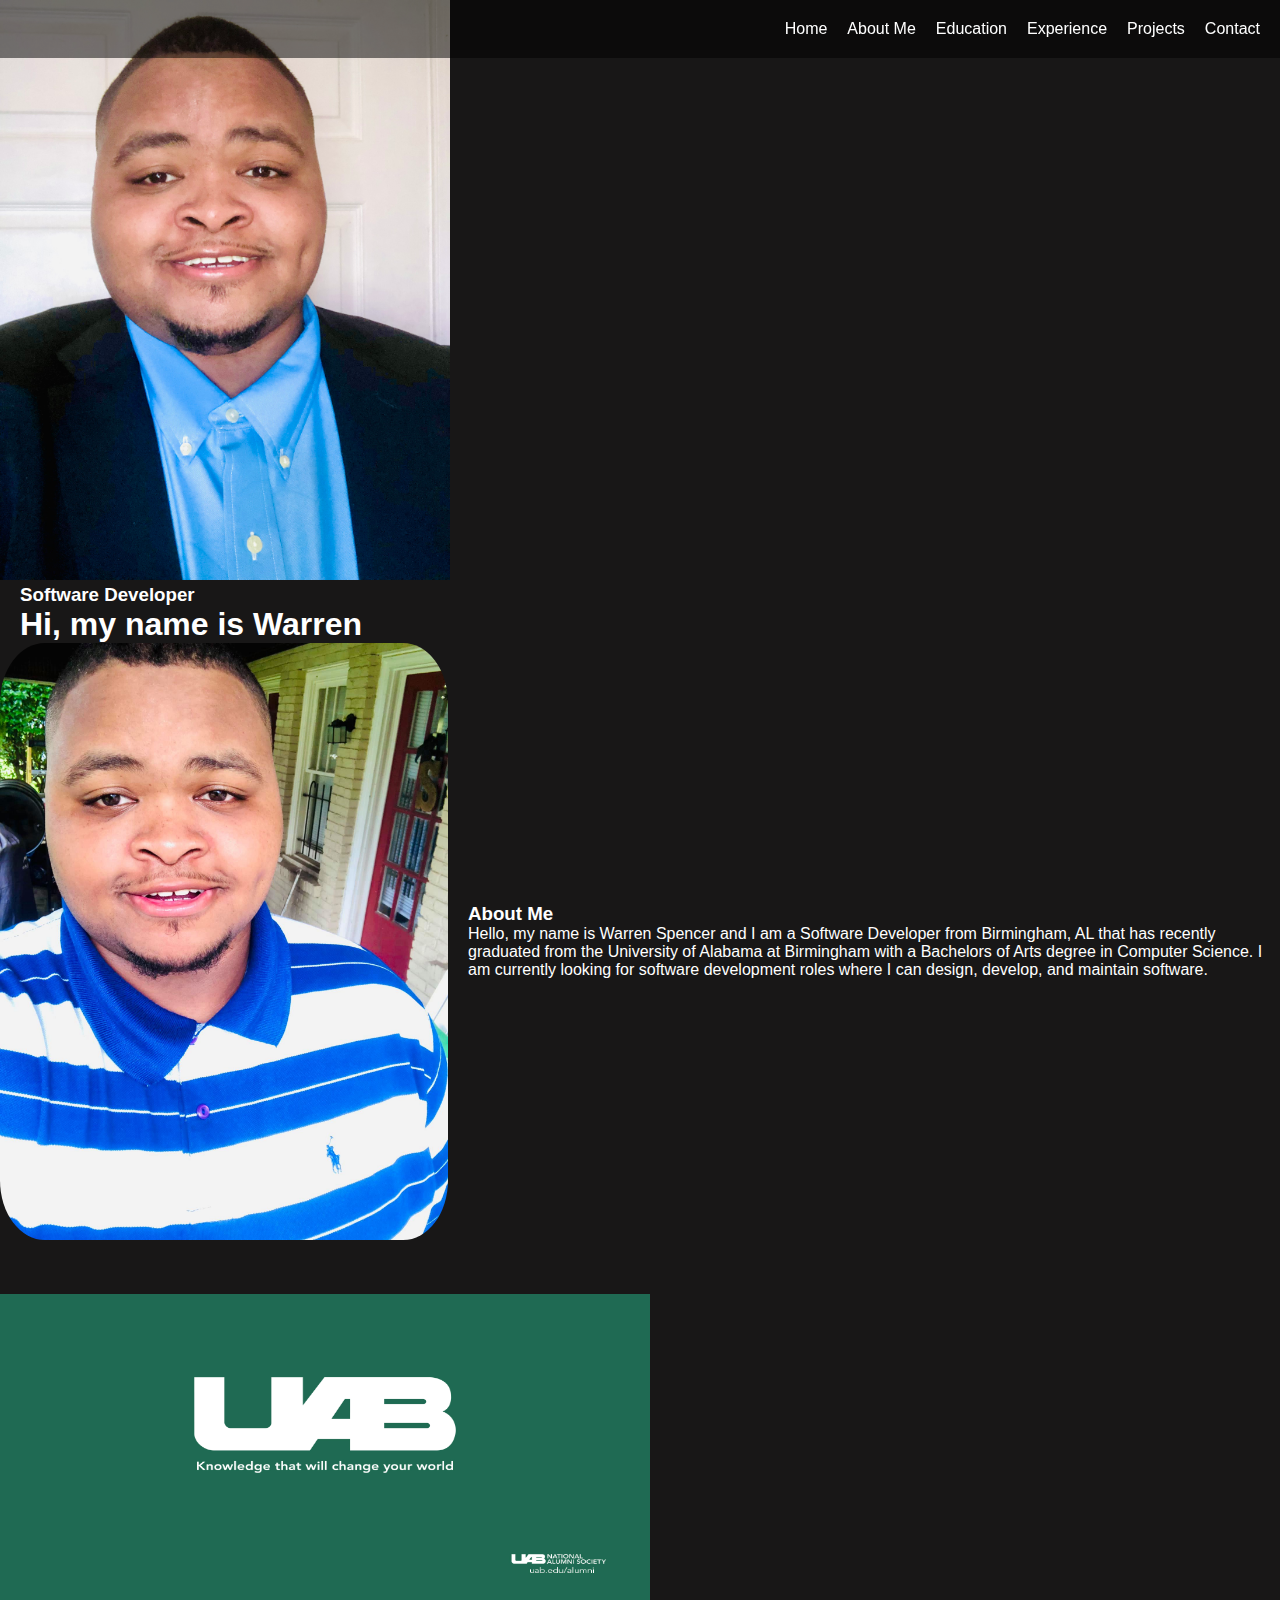
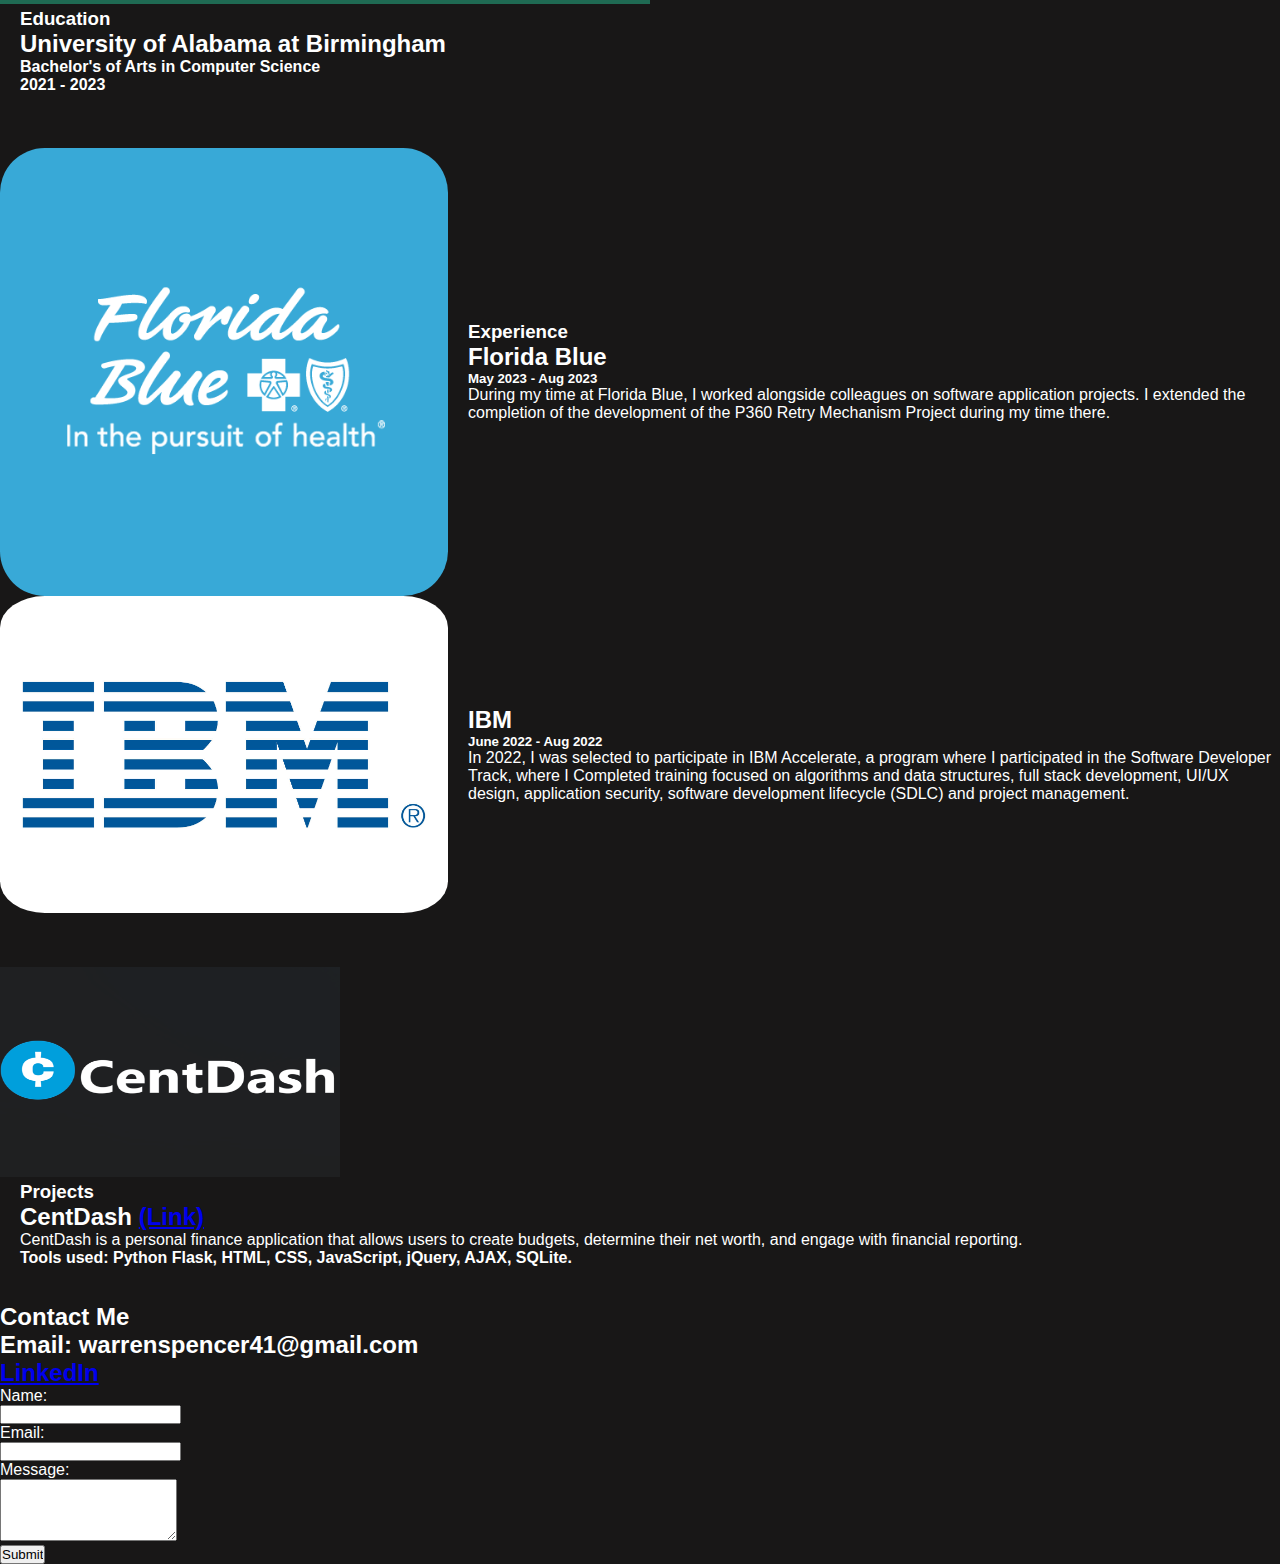
<file: index.html>
<!DOCTYPE html>
<html>
<head>
    <meta charset="utf-8">
    <meta http-equiv="X-UA-Compatible" content="IE=edge">
    <meta name="viewport" content="width=device-width, initial-scale=1">
    <title>Warren's Portfolio</title>
    <link rel="stylesheet" href="index.css">
</head>
<body>
    <header class="header" role="topnav" id="top">
        <div class="row">
            <nav class="nav" role="nav">
                <ul class="nav_links">
                    <li class="nav_link">
                        <a href="#home">Home</a>
                    </li>
                    <li class="nav_link">
                        <a href="#about">About Me</a>
                    </li>
                    <li class="nav_link">
                        <a href="#education">Education</a>
                    </li>
                    <li class="nav_link">
                        <a href="#experience">Experience</a>
                    </li>
                    <li class="nav_link">
                        <a href="#projects">Projects</a>
                    </li>
                    <li class="nav_link">
                        <a href="#contact">Contact</a>
                    </li>
                </ul>
            </nav>
        </div>
    </header>
    <div class="wrapper" id="home">
        <img src="images/Warren Spencer.jpg" alt="" width="450" height="580">
        <div class="text">
            <h3>Software Developer</h3>
            <h1>Hi, my name is Warren</h1>
        </div>
    </div>

    <div class="about" id="about">
        <div class="content">
            <img src="images/WarrenS.jpg" alt="" width="450" height="580">
            <div class="text">
                <h3>About Me</h3>
                <p>Hello, my name is Warren Spencer and I am a Software Developer from Birmingham, AL that has recently graduated from the University of Alabama at Birmingham with
                a Bachelors of Arts degree in Computer Science. I am currently looking for software development roles where I can design,
                develop, and maintain software.
                </p>
            </div>
        </div>
    </div>
    <br>
    <br>
    <br>
    <div class="education" id="education">
        <div class="content2">
            <img src="images/Uab-Logos.jpeg" alt="" width="650" height="310">
            <div class="text">
                <h3>Education</h3>
                <h2>University of Alabama at Birmingham</h2>
                <h4>Bachelor's of Arts in Computer Science</h4>
                <h4>2021 - 2023</h4>
            </div>
        </div>
    </div>
    <br>
    <br>
    <br>
    <div class="experience" id="experience">
        <article class="experience-entry">
            <div class="content">
                <img src="images/Florida-Blue.png" alt="Florida Blue Logo" width="200" height="205">
                <div class="text">
                    <h3>Experience</h3>
                    <h2>Florida Blue</h2>
                    <h5>May 2023 - Aug 2023</h5>
                    <p>During my time at Florida Blue, I worked alongside colleagues on software application projects. I extended 
                        the completion of the development of the P360 Retry Mechanism Project during my time there.
                    </p>
                </div>
            </div>
        </article>
        <article class="experience-entry">
            <div class="content">
                <img src="images/IBM_logo_in.jpg" alt="IBM Logo" width="205" height="205">
                <div class="text">
                    <h2>IBM</h2>
                    <h5>June 2022 - Aug 2022</h5>
                    <p>In 2022, I was selected to participate in IBM Accelerate, a program where I participated in the Software Developer Track, where
                        I Completed training focused on algorithms and data structures, full stack development, UI/UX design, application security, 
                        software development lifecycle (SDLC) and project management.
                    </p>
                </div>
            </div>
        </article>
    </div>
    <br>
    <br>
    <br>
    <div class="projects" id="projects">
        <div class="content4">
            <img src="images/CentDash Logo Background.png" alt="" width="340" height="210">
            <div class="text">
                <h3>Projects</h3>
                <h2>CentDash <a href="https://github.com/Warrenn205/CentDash" class="cent">(Link)</a></h2>
                <p>CentDash is a personal finance application that allows users to create budgets,
                    determine their net worth, and engage with financial reporting.
                    <br>
                    <h4>Tools used: Python Flask, HTML, CSS, JavaScript, jQuery, AJAX, SQLite.</h4>
                </p>
            </div>
        </div>
        <br>
        <br>
        <div class="contact" id="contact">
            <h2>Contact Me</h2>
            <h2>Email: warrenspencer41@gmail.com</h2>
            <h2><a href="https://www.linkedin.com/in/warrendavidspencer/">LinkedIn</a></h2>
            <form action="#" method="post">
                <label for="name">Name:</label><br>
                <input type="text" id="name" name="name" required><br>
                <label for="email">Email:</label><br>
                <input type="email" id="email" name="email" required><br>
                <label for="message">Message:</label><br>
                <textarea id="message" name="message" rows="4" required></textarea><br>
                <input type="submit" value="Submit">
            </form>
        </div>
    
</body>
</html>
</file>
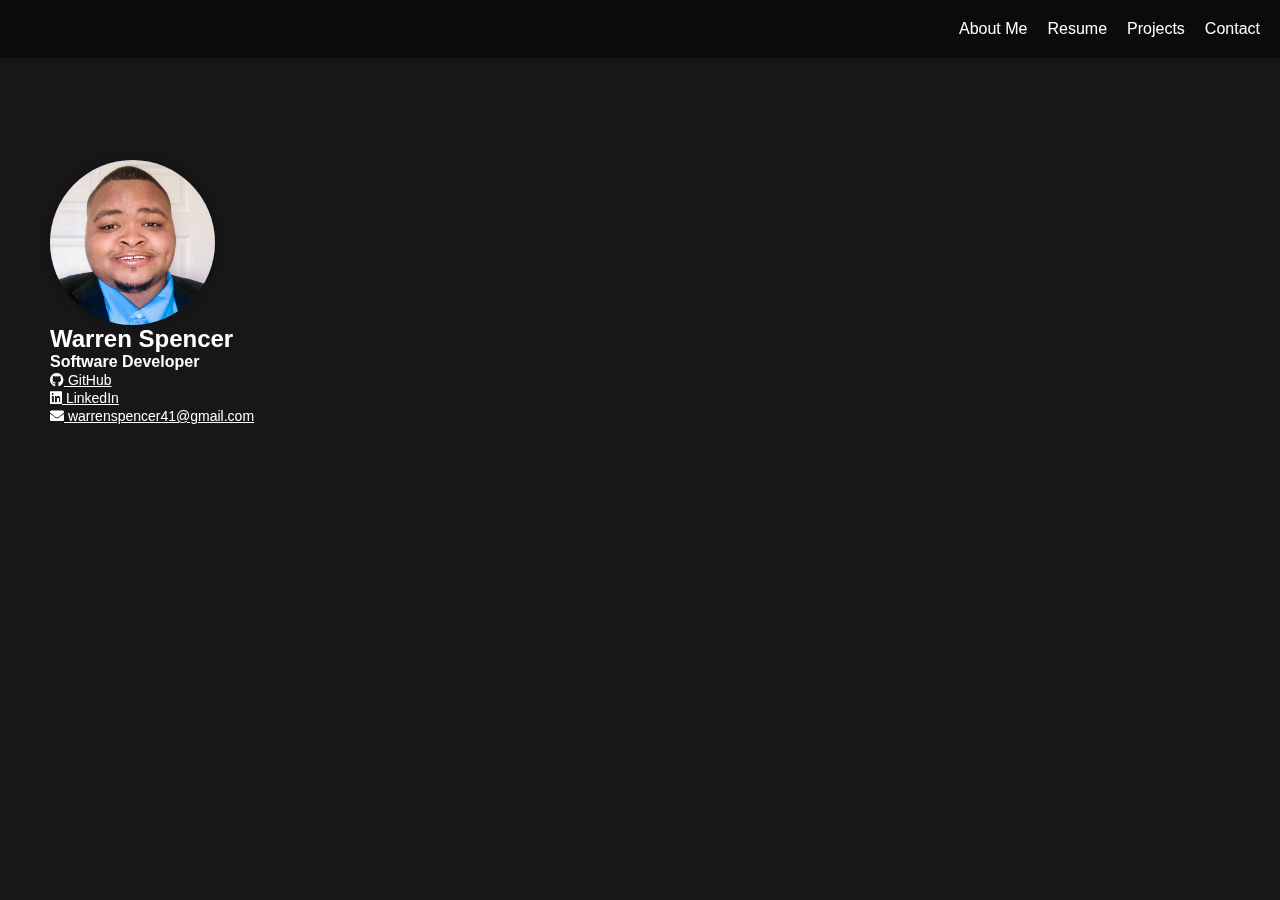
<file: contact.html>
<!DOCTYPE html>
<html>
<head>
    <meta charset="utf-8">
    <meta http-equiv="X-UA-Compatible" content="IE=edge">
    <meta name="viewport" content="width=device-width, initial-scale=1">
    <title>Warren's Portfolio</title>
    <link rel="stylesheet" href="index.css">
    <link rel="stylesheet" href="https://cdnjs.cloudflare.com/ajax/libs/font-awesome/5.15.4/css/all.min.css">
</head>
<body>
    <header class="header" role="topnav" id="top">
        <div class="row">
            <nav class="nav" role="nav">
                <ul class="nav_links">
                    <li class="nav_link">
                        <a href="index.html">About Me</a>
                    </li>
                    <li class="nav_link">
                        <a href="resume.html">Resume</a>
                    </li>
                    <li class="nav_link">
                        <a href="projects.html">Projects</a>
                    </li>
                    <li class="nav_link">
                        <a href="contact.html">Contact</a>
                    </li>
                </ul>
            </nav>
        </div>
    </header>

    
    <div class="side-pane">
        <div class="zoom-container">
        <img src="images\GitHub.png" alt="Profile Picture">
        </div>
        <h2>Warren Spencer</h2>
        <h4>Software Developer</h4>
        <ul class="profile_links">
            <li><a href="https://github.com/Warrenn205" target="_blank" class="github-icon"><i class="fab fa-github"></i> GitHub</a></li>
            <li><a href="https://www.linkedin.com/in/warrendavidspencer/" target="_blank" class="github-icon"><i class="fab fa-linkedin"></i> LinkedIn</a></li>
            <li><a href="mailto:your-warrenspencer41@gmail.com" target="_blank" class="github-icon"><i class="fas fa-envelope"></i> warrenspencer41@gmail.com</a></li>
        </ul>
    </div>

    <main>
        <section id="about" class="content-section">
            <div class="content">
                
                </div>
        </section>
    </main>
</body>
</html>
</file>
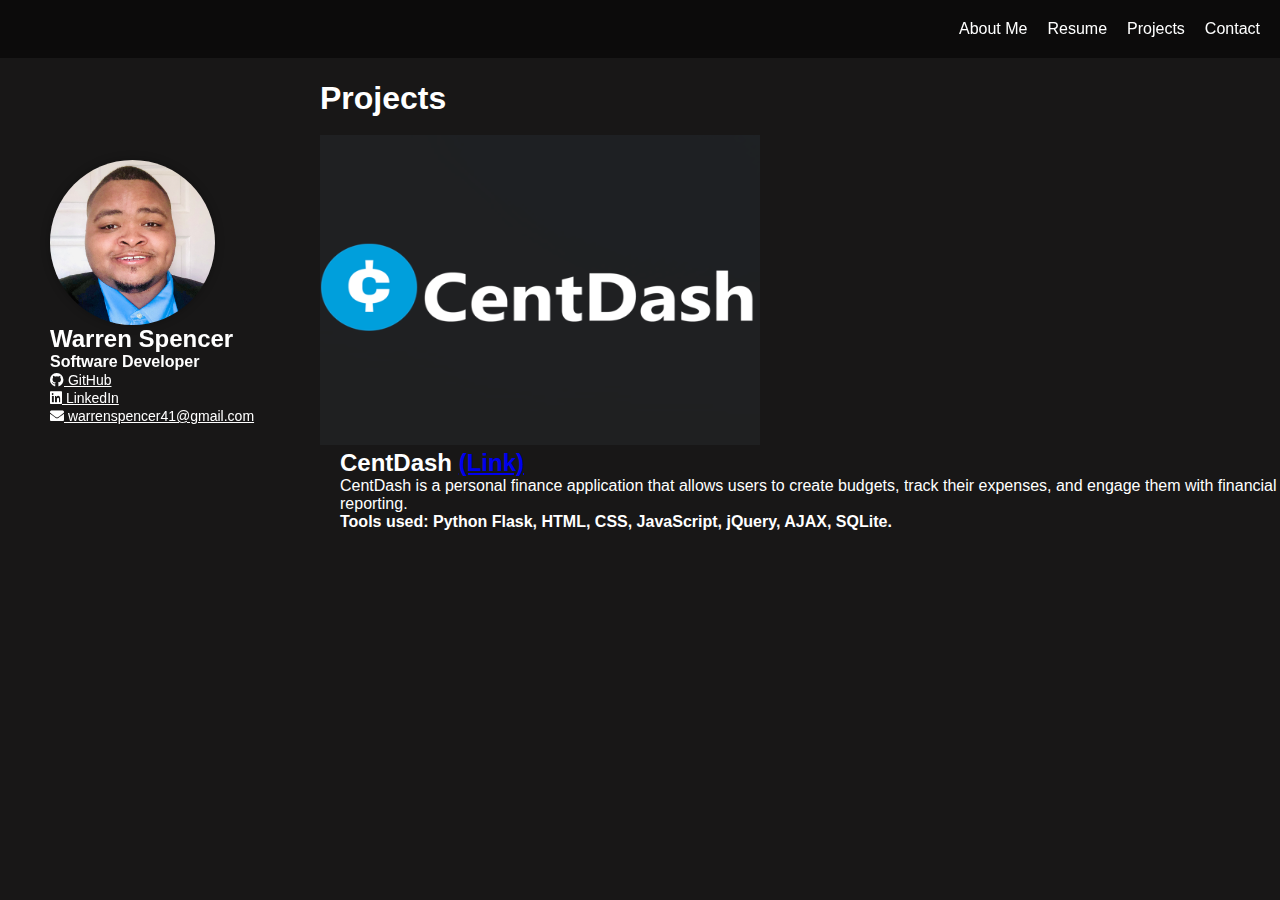
<file: projects.html>
<!DOCTYPE html>
<html>
<head>
    <meta charset="utf-8">
    <meta http-equiv="X-UA-Compatible" content="IE=edge">
    <meta name="viewport" content="width=device-width, initial-scale=1">
    <title>Warren's Portfolio</title>
    <link rel="stylesheet" href="index.css">
    <link rel="stylesheet" href="https://cdnjs.cloudflare.com/ajax/libs/font-awesome/5.15.4/css/all.min.css">
</head>
<body>
    <header class="header" role="topnav" id="top">
        <div class="row">
            <nav class="nav" role="nav">
                <ul class="nav_links">
                    <li class="nav_link">
                        <a href="index.html">About Me</a>
                    </li>
                    <li class="nav_link">
                        <a href="resume.html">Resume</a>
                    </li>
                    <li class="nav_link">
                        <a href="projects.html">Projects</a>
                    </li>
                    <li class="nav_link">
                        <a href="contact.html">Contact</a>
                    </li>
                </ul>
            </nav>
        </div>
    </header>

    
    <div class="side-pane">
        <div class="zoom-container">
        <img src="images\GitHub.png" alt="Profile Picture">
        </div>
        <h2>Warren Spencer</h2>
        <h4>Software Developer</h4>
        <ul class="profile_links">
            <li><a href="https://github.com/Warrenn205" target="_blank" class="github-icon"><i class="fab fa-github"></i> GitHub</a></li>
            <li><a href="https://www.linkedin.com/in/warrendavidspencer/" target="_blank" class="github-icon"><i class="fab fa-linkedin"></i> LinkedIn</a></li>
            <li><a href="mailto:your-warrenspencer41@gmail.com" target="_blank" class="github-icon"><i class="fas fa-envelope"></i> warrenspencer41@gmail.com</a></li>
        </ul>
    </div>

    <main>
        <section id="projects" class="content-section">
            <div class="content3">
                <h1>Projects</h1>
                <br>
                <img src="images/CentDash Logo Background.png" alt="" width="440" height="310">
                <div class="text">
                <h2>CentDash <a href="https://github.com/Warrenn205/CentDash" class="cent">(Link)</a></h2>
                <p>CentDash is a personal finance application that allows users to create budgets,
                    track their expenses, and engage them with financial reporting.
                    <br>
                    <h4>Tools used: Python Flask, HTML, CSS, JavaScript, jQuery, AJAX, SQLite.</h4>
                </p>
            </div>
                </div>
        </section>
    </main>
</body>
</html>
</file>
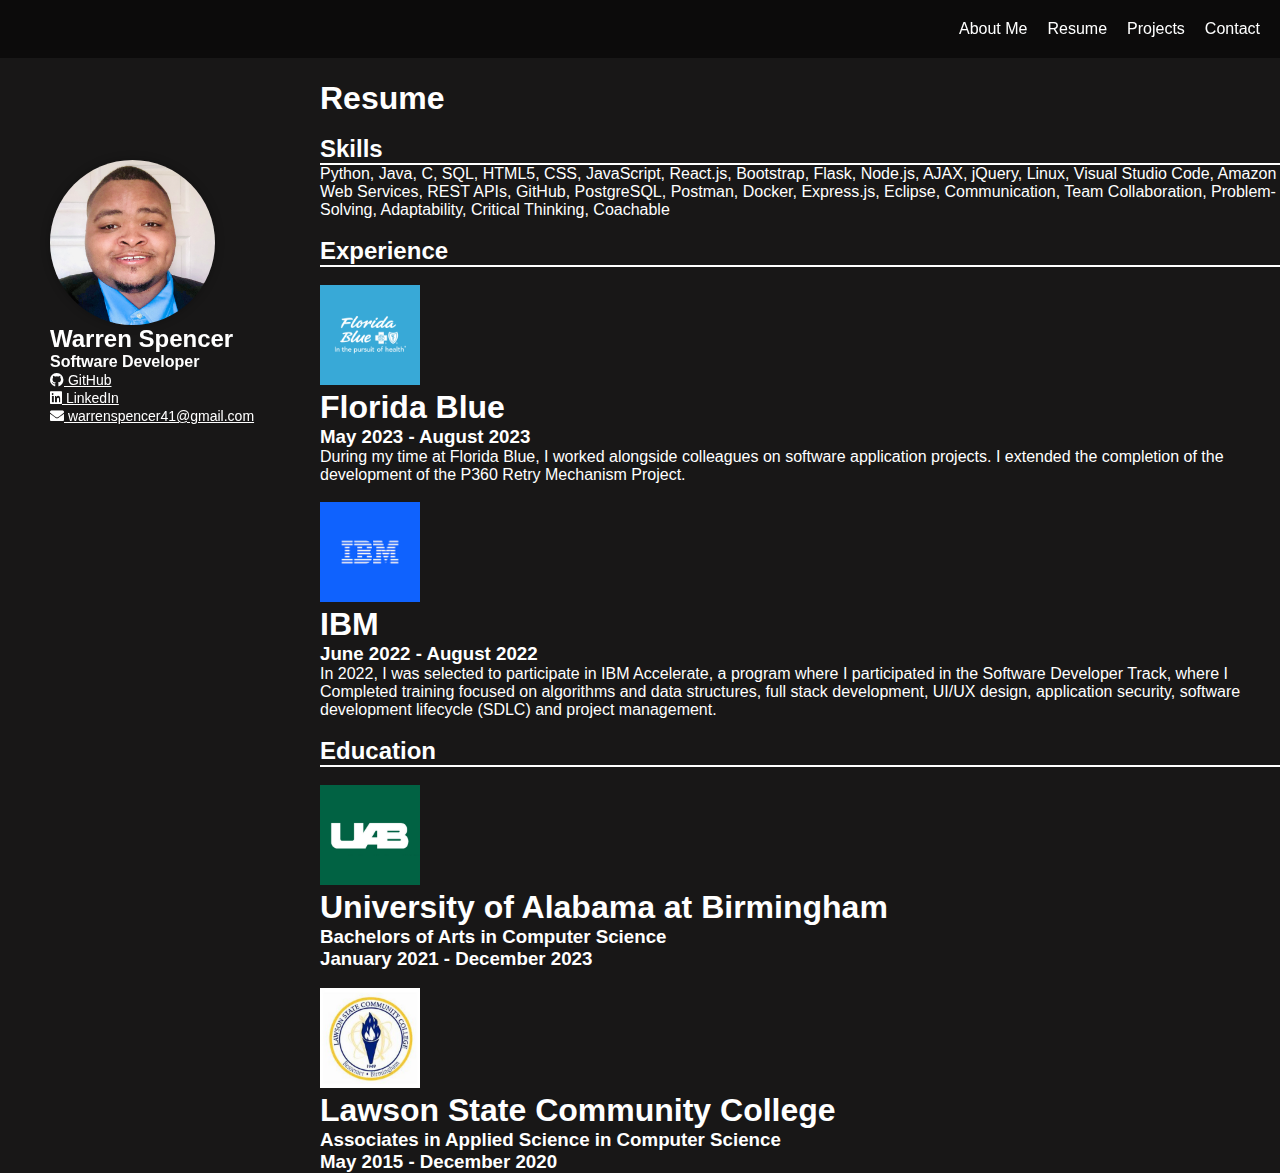
<file: resume.html>
<!DOCTYPE html>
<html>
<head>
    <meta charset="utf-8">
    <meta http-equiv="X-UA-Compatible" content="IE=edge">
    <meta name="viewport" content="width=device-width, initial-scale=1">
    <title>Warren's Portfolio</title>
    <link rel="stylesheet" href="index.css">
    <link rel="stylesheet" href="https://cdnjs.cloudflare.com/ajax/libs/font-awesome/5.15.4/css/all.min.css">
</head>
<body>
    <header class="header" role="topnav" id="top">
        <div class="row">
            <nav class="nav" role="nav">
                <ul class="nav_links">
                    <li class="nav_link">
                        <a href="index.html">About Me</a>
                    </li>
                    <li class="nav_link">
                        <a href="resume.html">Resume</a>
                    </li>
                    <li class="nav_link">
                        <a href="projects.html">Projects</a>
                    </li>
                    <li class="nav_link">
                        <a href="contact.html">Contact</a>
                    </li>
                </ul>
            </nav>
        </div>
    </header>

    
    <div class="side-pane">
        <div class="zoom-container">
        <img src="images\GitHub.png" alt="Profile Picture">
        </div>
        <h2>Warren Spencer</h2>
        <h4>Software Developer</h4>
        <ul class="profile_links">
            <li><a href="https://github.com/Warrenn205" target="_blank" class="github-icon"><i class="fab fa-github"></i> GitHub</a></li>
            <li><a href="https://www.linkedin.com/in/warrendavidspencer/" target="_blank" class="github-icon"><i class="fab fa-linkedin"></i> LinkedIn</a></li>
            <li><a href="mailto:your-warrenspencer41@gmail.com" target="_blank" class="github-icon"><i class="fas fa-envelope"></i> warrenspencer41@gmail.com</a></li>
        </ul>
    </div>

    <main>
        <section id="resume" class="content-section">
            <div class="content2">
                <ul>
                    <li><h1>Resume</h1></li>
                    <br>
                    <div class="line-container">
                        <li><h2 class="line">Skills</h2></li>
                    </div>
                    <p>Python, Java, C, SQL, HTML5, CSS, JavaScript, React.js, Bootstrap, Flask, Node.js, AJAX, jQuery, Linux,
                        Visual Studio Code, Amazon Web Services, REST APIs, GitHub, PostgreSQL, Postman, Docker, Express.js, Eclipse,
                        Communication, Team Collaboration, Problem-Solving, Adaptability, Critical Thinking, Coachable</p>
                    <br>
                    <div class="line-container">
                        <li><h2 class="line">Experience</h2></li>
                    </div>
                    <br>
                    <div class="florida">
                    <img src="images/Florida-Blue.png" alt="" class="logo-image">
                    <h1>Florida Blue </h1>
                    <h3>May 2023 - August 2023</h3>
                    <p>During my time at Florida Blue, I worked alongside colleagues on software application projects. I extended 
                        the completion of the development of the P360 Retry Mechanism Project.</p>
                    </div>
                    <br>
                    <div class="ibm">
                    <img src="images/IBM image.png" alt="" class="logo-image">
                    <h1>IBM </h1>
                    <h3>June 2022 - August 2022</h3>
                    <p>In 2022, I was selected to participate in IBM Accelerate, a program where I participated in the Software Developer Track, where
                        I Completed training focused on algorithms and data structures, full stack development, UI/UX design, application security, 
                        software development lifecycle (SDLC) and project management.</p>
                    </div>
                    <br>
                    <div class="line-container">
                        <li><h2 class="line">Education</h2></li>
                    </div>
                    <br>
                    <div class="uab">
                    <img src="images/uab2.png" alt="" class="logo-image">
                    <h1>University of Alabama at Birmingham</h1>
                    <h3>Bachelors of Arts in Computer Science</h3>
                    <h3>January 2021 - December 2023</h3>
                    </div>
                    <br>
                    <div class="lawsonstate">
                        <img src="images/LawsonStateCommunityCollege-BirminghamCampus.jpg" alt="" class="logo-image">
                        <h1>Lawson State Community College</h1>
                        <h3>Associates in Applied Science in Computer Science</h3>
                        <h3>May 2015 - December 2020</h3>
                    </div>
                </ul>
            </div>
        </section>
    </main>
</body>
</html>
</file>
<file: index.css>
* {
  margin: 0;
  padding: 0;
  box-sizing: border-box;
}


body {
  background-color: rgb(24, 23, 23);
  background-size: cover;
  background-position: center;
  font-family: 'Segoe UI', Tahoma, Geneva, Verdana, sans-serif; 
  color: white; 
}

.header {
  position: fixed; 
  top: 0; 
  width: 100%; 
  background-color: rgba(0, 0, 0, 0.5); 
  color: #fff;
  padding: 20px;
  z-index: 100; /* Ensure the header is above other elements */
}

.nav {
  display: flex;
  justify-content: flex-end; 
  align-items: center;
}

.nav_links {  
  list-style-type: none;
  display: flex;
}

.nav_link {
  margin-left: 20px;
}

.nav_link a {
  text-decoration: none;
  color: #fff;
  transition: color 0.3s ease;
}

.nav_link a:hover {
  color: #1440e0; 
}

.side-pane {
  position: fixed;
  margin-top: 80px; 
  margin-left: 50px;
  width: 250px; /* Adjust the width of the sidebar */
  float: left; /* Float the sidebar to the left */
  margin-right: 20px; /* Add some margin between the sidebar and the content */
}

.zoom-container {
  width: 165px; /* Adjust the width of the container */
  height: 165px; /* Adjust the height of the container */
  border-radius: 50%; /* Make the container circular */
  overflow: hidden; /* Hide overflowing content */
  box-shadow: 0 0 10px rgba(0, 0, 0, 0.3);
}

.zoom-container img {
  width: 105%; /* Ensure the image fills the container */
  height: 116%; /* Ensure the image fills the container */
  object-position: 90%;
}

.profile_links {
  text-decoration: none;
  color: white;
  transition: color 0.3s ease;
}

.profile_links a:hover {
  color: #1440e0; 
}

.github-icon {
  color: #ffffff; /* Adjust the color of the icon */
  font-size: 14px; /* Adjust the size of the icon */
  margin-top: 10px; /* Adjust the margin-top for positioning */
}

ul {
  list-style-type: none; /* Remove bullet points from all unordered lists */
}

/* CSS for the main content area */
.content-section {
  margin-top: 80px; 
  margin-left: 320px;
  display: flex; /* Use flexbox layout */
}

.content {
  display: flex; /* Use flexbox layout */
  align-items: center; /* Align items vertically */
}

.text {
  margin-left: 20px; /* Add some spacing between the image and text */
}

.content img {
  border-radius: 10%;
  width: 35%;
  height: 100%;
  object-fit: cover;
}

.line-container {
  width: 1000%; /* Adjust the width of the container */
}

.line {
  border-bottom: 2px solid rgb(255, 255, 255); /* Add a solid black line under the text */
}

.logo-image {
  width: 100px; /* Adjust the width of the image */
  height: auto; /* Maintain the aspect ratio */
}
</file>
